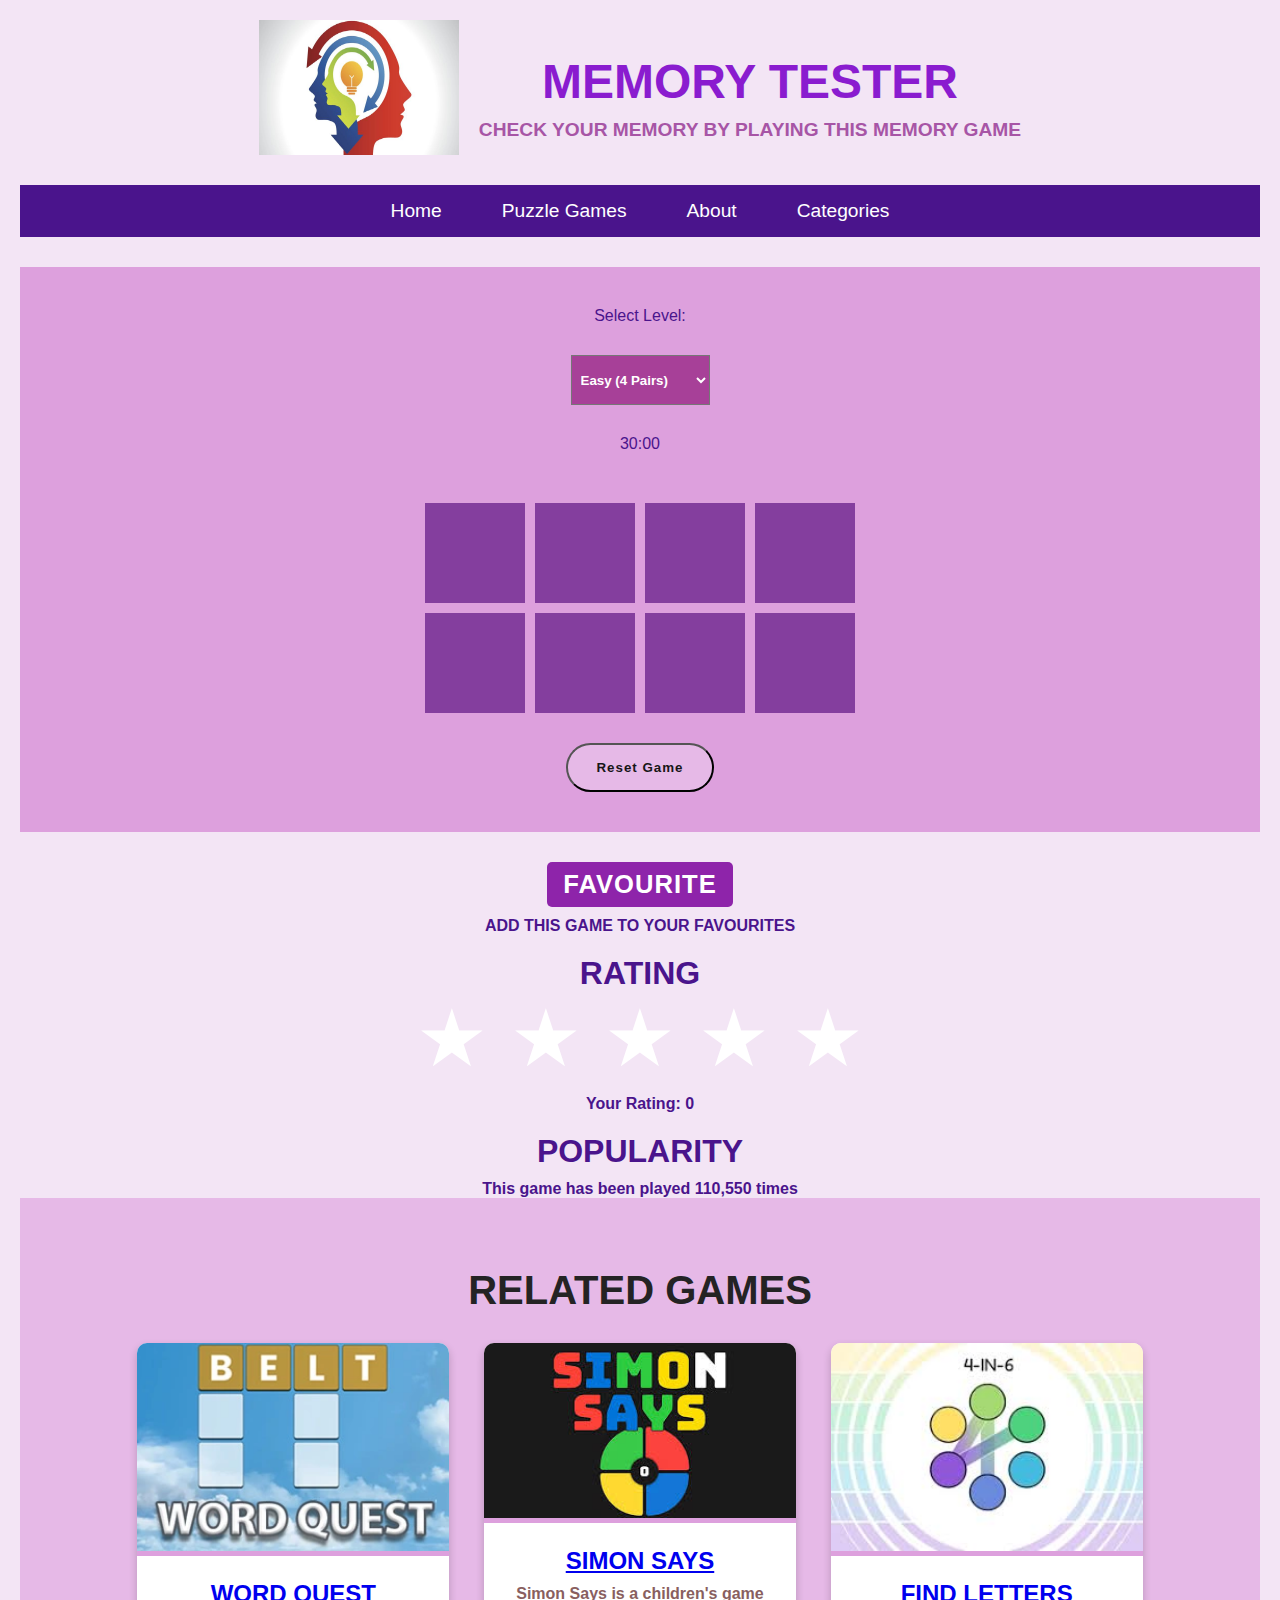
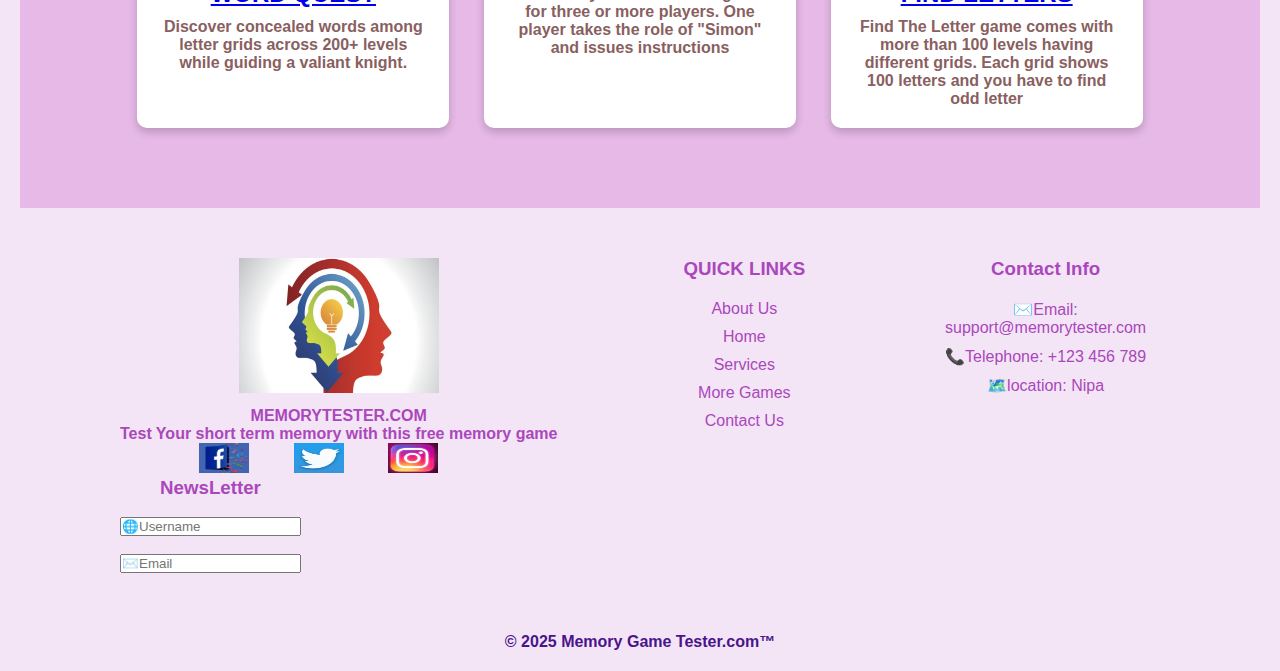
<file: index.html>
<!DOCTYPE html>
<html lang="en">
<head>
    <meta charset="UTF-8">
    <meta name="viewport" content="width=device-width, initial-scale=1.0">
    <title>Memory Tester Game</title>
    <link rel="stylesheet" href="style.css">
</head>
<body>
    <header>
    <div id="logo-container">
        <img src="logo.jpg" alt="Logo">
        <div class="header-content">
            <h1>MEMORY TESTER</h1>
            <p>CHECK YOUR MEMORY BY PLAYING THIS MEMORY GAME</p>
        </div>
    </div>
    <nav>
    <div id="navbar">
        <ul>
            <li><a href="#home">Home</a></li>
            <li><a href="https://www.puzzle-games.com/" target="_blank">Puzzle Games</a></li>
            <li><a href="aboutus.html">About</a></li>
            <li><a href="#">Categories</a></li>
        </ul>
    </div>
    </nav>
    </header>

   

    <div id="container">
        <!-- Add a level selector dropdown -->
        <label for="level-selector">Select Level:</label>
        <select id="level-selector">
            <option value="easy">Easy (4 Pairs)</option>
            <option value="medium">Medium (6 Pairs)</option>
            <option value="hard">Hard (8 Pairs)</option>
        </select>
        <div class="timer" id="timer">30:00</div>
        <div class="game"></div>
        <button class="reset" onclick="window.location.reload();">Reset Game</button>
        <div class="congratulations" id="congrats-message">
            <h2>Congratulations! 🎉 You won! 🎉</h2>
        </div>
            </div>
         <div id="losePopup" class="popup hidden">
                <div class="popup-content">
                    <h2>Time's up! You lost the game. 😞</h2>
                    <button id="closeLosePopup">Close</button>
                </div>
    </div>

    <div class="main">
        <h1><button id="favourite-button">FAVOURITE</button></h1>
        <p>ADD THIS GAME TO YOUR FAVOURITES</p>

        <h1>RATING</h1>
        <div class="star-rating">
            <span class="star" data-value="5">&#9733;</span>
            <span class="star" data-value="4">&#9733;</span>
            <span class="star" data-value="3">&#9733;</span>
            <span class="star" data-value="2">&#9733;</span>
            <span class="star" data-value="1">&#9733;</span>
        </div>
        <p id="rating-value">Your Rating: 0</p>


        
        <h1>POPULARITY</h1>
        <p>This game has been played 110,550 times</p>

        <section class="featured-games"> <!-- featured-flights-->
        <h1>RELATED GAMES </h1>
        <div class="games-container">    <!-- flights-container-->
        <div class="games">   <!--flights-->
           
                <img src="word-quest.webp" alt="Word Quest">

                <div class="related-games">
                    <a href="https://www.mindgames.com/game/Word+Quest" target="_blank"> <!--flight-details -->
                <h3>WORD QUEST</h3>
            </a>
                <p>Discover concealed words among letter grids across 200+ levels while guiding a 
                    valiant knight.
                     </p>     
            
            </div>
            </div>

            <div class="games">
                
                    <img src="images.jpeg" alt="Simon Says">
                    
                    <div class="related-games">
                    <a href="https://www.mindgames.com/game/Simon+Says" target="_blank"> <!--flight-details -->
                    <h3>SIMON SAYS</h3>
                </a>
                    <p>Simon Says is a children's game for three or more players.
                        One player takes the role of "Simon" and issues instructions</p>
               
                </div>
            </div>

            <div class="games">
                
                    <img src="find letter.jpeg" alt="Find Letters">

                    <div class="related-games"> 
                        <a href="https://www.mindgames.com/game/4-in-6" target="_blank">
                        <h3>FIND LETTERS</h3>
                    </a>
                        <p>Find The Letter game comes with more than 100 levels having different grids.
                            Each grid shows 100 letters and you have to find odd letter</p>
                    </div>
            </div>

            
</div>
</section>
    <script src="script.js"></script>


    <footer>
 
        <div class="footer-container">


            <div class="footer-section-social">
                <img src="logo.jpg" alt="logo" width="450">
                <p>MEMORYTESTER.COM <br>
                    Test Your short term memory with this free memory game
                </p>
                <a href="#"><img src="facebook-icon.JPG" style="width: 50px; height: 30px;"></a>
                <a href="#"><img src="twitter-icon.JPG" style="width: 50px; height: 30px;"></a>
                <a href="#"><img src="Iinstagram-icon.JPG" style="width: 50px; height: 30px;"></a>

            </div>

            <div class="footer-links">
                <h3>QUICK LINKS</h3>
                <ul> 
                    <li>About Us</li>
                    <li>Home</li>
                    <li>Services</li>
                    <li>More Games</li>
                    <li>Contact Us</li>
                    
                </ul>
            </div>


            


        <div class="footer-section contact">
            <h3>Contact Info</h3>
            <ul>
                <li> ✉️Email: support@memorytester.com </li>
                <li> 📞Telephone: +123 456 789</li>
                <li>🗺️location: Nipa </li>
            </ul>
        </div>

            <div class="footer-newsletter">
                <h3>NewsLetter</h3>
                <br>
                <input type="text" id="Username" placeholder="🌐Username">
                <br>
                <br>
                <input type="email" id="email" placeholder="✉️Email">
            </div>
            
        
    </footer>

    <div class="footer-trademark">
        <p>&#169; 2025 Memory Game Tester.com™</p>
    </div>





</body>
</html>
</file>
<file: style.css>
* {
    margin: 0;
    padding: 0;
    box-sizing: border-box;
}

body {
    font-family: Arial, sans-serif;
    background-color: #f3e5f5; 
    color: #4a148c; 
    text-align: center;
    padding: 20px;
 }

#logo-container {
    display: flex;
    align-items: center;
    justify-content: center;
    margin-bottom: 30px;
}

#logo-container img {
    margin-right: 20px; 
}

.header-content h1 {
    font-size: 3em;
    color: #8a1ccf; 
}

.header-content p {
    font-size: 1.2em;
    color: #a755a6; 
}

#navbar {
    background-color: #4a148c; 
    padding: 15px;
    margin-bottom: 30px;
}

#navbar ul {
    list-style: none;
    display: flex;
    justify-content: center;
    flex-wrap: wrap;
}

#navbar ul li {
    margin: 0 15px;
}

#navbar ul li a {
    color: white;
    text-decoration: none;
    font-size: 1.2em;
    padding: 10px 15px;
    border-radius: 5px;
    transition: background-color 0.3s;
}

#navbar ul li a:hover {
    background-color: #7b1fa2;
}

#level-selector{
    height: 50px;
    padding:0 5px;
    background-color: #a74098;
    color: white;
    font-weight:bold;
}
#level-selector:hover{
    background-color: #ab47bc;
}

#container {
    position: relative;
    display: flex;
    justify-content: center;
    align-items: center;
    flex-direction: column;
    gap: 30px;
    background:plum;
    padding: 40px 60px;
}

.card {
    width: 100px;
    height: 100px;
    background: #843e9e;
    display: flex;
    justify-content: center;
    align-items: center;
    font-size: 2em;
    color: transparent; 
    cursor: pointer;
    transition: 0.25s; 
    transform: rotateY(180deg); 
}

.card.flipped {
    background-color: rgb(255, 255, 255);
    color: black; 
    transform: rotateY(180deg);
}

.game {
    display: grid;
    gap: 10px;
    justify-content: center;
    align-items: center;
    margin-top: 20px;
}

img{
    width: 200px;
    height: 135px;
}

.congratulations {
    display: none;
    margin-top: 20px;
    font-size: 2rem;
    color: #f39c12; 
    animation: pop 0.5s ease;
}

.popup {
    position: fixed;
    top: 0;
    left: 0;
    width: 100%;
    height: 100%;
    background: rgba(175, 131, 131, 0.5);
    display: flex;
    justify-content: center;
    align-items: center;
    z-index: 1000;
}

.popup-content {
    background: rgb(189, 150, 200);
    padding: 20px;
    border-radius: 5px;
    text-align: center;
}

.hidden {
    display: none;
}

#closePopup{
    border-radius: 5%;
    background-color: #aa0ead;
}

@keyframes pop {
    0% {
        transform: scale(0.5);
        opacity: 0;
    }
    100% {
        transform: scale(1);
        opacity: 1;
    }
}

button{
    padding: 15px 28px;
    border-radius: 50px;
    cursor: pointer;
    letter-spacing: 1px;
    background-color: #e6b9e7;
    color: rgb(23, 22, 23);
    font-weight: 900;
    transition: 0.3s ease;
    
}

button:hover{
    background-color: rgb(200, 158, 213);
    color: rgb(53, 52, 53);
}

h1{
    margin-top: 20px;
}

.star-rating {
    font-size: 5em; 
    color: #ffd700;
}

.star {
    cursor: pointer;
    transition: color 0.2s ease;
    color: white;
}

.star:hover,
.star.selected {
    color: #ffcc00; 
}

#favourite-button {
    background-color: #8e24aa; 
    color: white;
    margin-top: 10px;
    border: none;
    padding: 8px 16px; 
    font-size: 0.8em; 
    border-radius: 5px;
    cursor: pointer;
    transition: background-color 0.3s, transform 0.3s ease; 
}

p{
    margin-top: 10px;
    font-weight: bold;
}
#favourite-button:hover {
    background-color: #ab47bc; /* Lighter purple on hover */
    transform: scale(1.1); /* Slightly enlarge on hover */
}

#favourite-button.favorited {
    background-color: #f39c12; /* Gold color when favorited */
    color: white;
    font-weight: bold;
}

.games{
    flex-basis: 30%;
    margin-bottom: 30px;
    background-color: white;
    border-radius: 10px;
    overflow: hidden;
    text-align: center;
    box-shadow: 0 4px 8px rgba(0, 0, 0, 0.2);
    transition: transform 0.3s;
}

.featured-games{
    padding: 50px 100px;
    background-color: #e6b9e7;
    text-align: center;
}

.featured-games h1{
        font-size: 2.5rem;
        margin-bottom: 30px;
        color: #242324;
        text-decoration: none;
}

.games-container{
    display: flex;
    justify-content: space-around;
    flex-wrap: wrap;
}

.games:hover{
    transform: scale(0.8);

}

.games img{
    width: 100%;
    height: auto;
    border-bottom: 5px solid plum;
}

.related-games{
    padding: 20px;
}

.games h3{
    font-size: 1.5rem;
    margin-bottom: 10px;
}

.games p {
    font-size: 1rem;
    color: #895f5f;
}

footer{
   color: #ab47bc;
   padding: 50px 100px;

}

.footer-container{
    display: flex;
    justify-content: space-between;
    flex-wrap: wrap;
}

.footer-section{
    flex-basis: 22%;
    margin-bottom: 20px;

}

.footer-section h3{
    margin-bottom: 20px;

}


.footer-section-social h3{
    margin-bottom: 20px;
}



.footer-section p,
.footer-section ul,
.footer-section li{
    margin-bottom: 10px;
}

.footer-section ul{
    list-style: none;
    padding: 0;
}

.footer-section a{
    text-decoration: none;
}

.footer-links{
    flex-basis: 22%;
    margin-bottom: 20px;
}

.footer-links h3{
    margin-bottom: 20px;
}

.footer-links ul, 
.footer-links li{
    margin-bottom: 10px;
}
.footer-links ul{
    list-style: none;
    padding: 0;

}

.footer-links a{
    text-decoration: none;
}

.footer-section-social a{
    display: inline-block;
    margin-right: 40px;
}




/* Responsive Design with Media Queries */
@media (max-width: 1024px) {
    #container {
        padding: 20px;
    }

    .games-container {
        flex-direction: column;
        align-items: center;
    }

    .featured-games {
        padding: 20px;
    }
}

@media (max-width: 768px) {
    #navbar ul {
        flex-direction: column;
    }

    #navbar ul li {
        margin: 10px 0;
    }

    .header-content h1 {
        font-size: 2.5em;
    }

    .card {
        width: 80px;
        height: 80px;
    }
}

@media (max-width: 480px) {
    #logo-container {
        flex-direction: column;
    }

    .header-content h1 {
        font-size: 2em;
    }

    .card {
        width: 60px;
        height: 60px;
    }

    .footer-container {
        flex-direction: column;
        align-items: center;
    }

    .games-container {
        flex-direction: column;
    }
}
</file>
